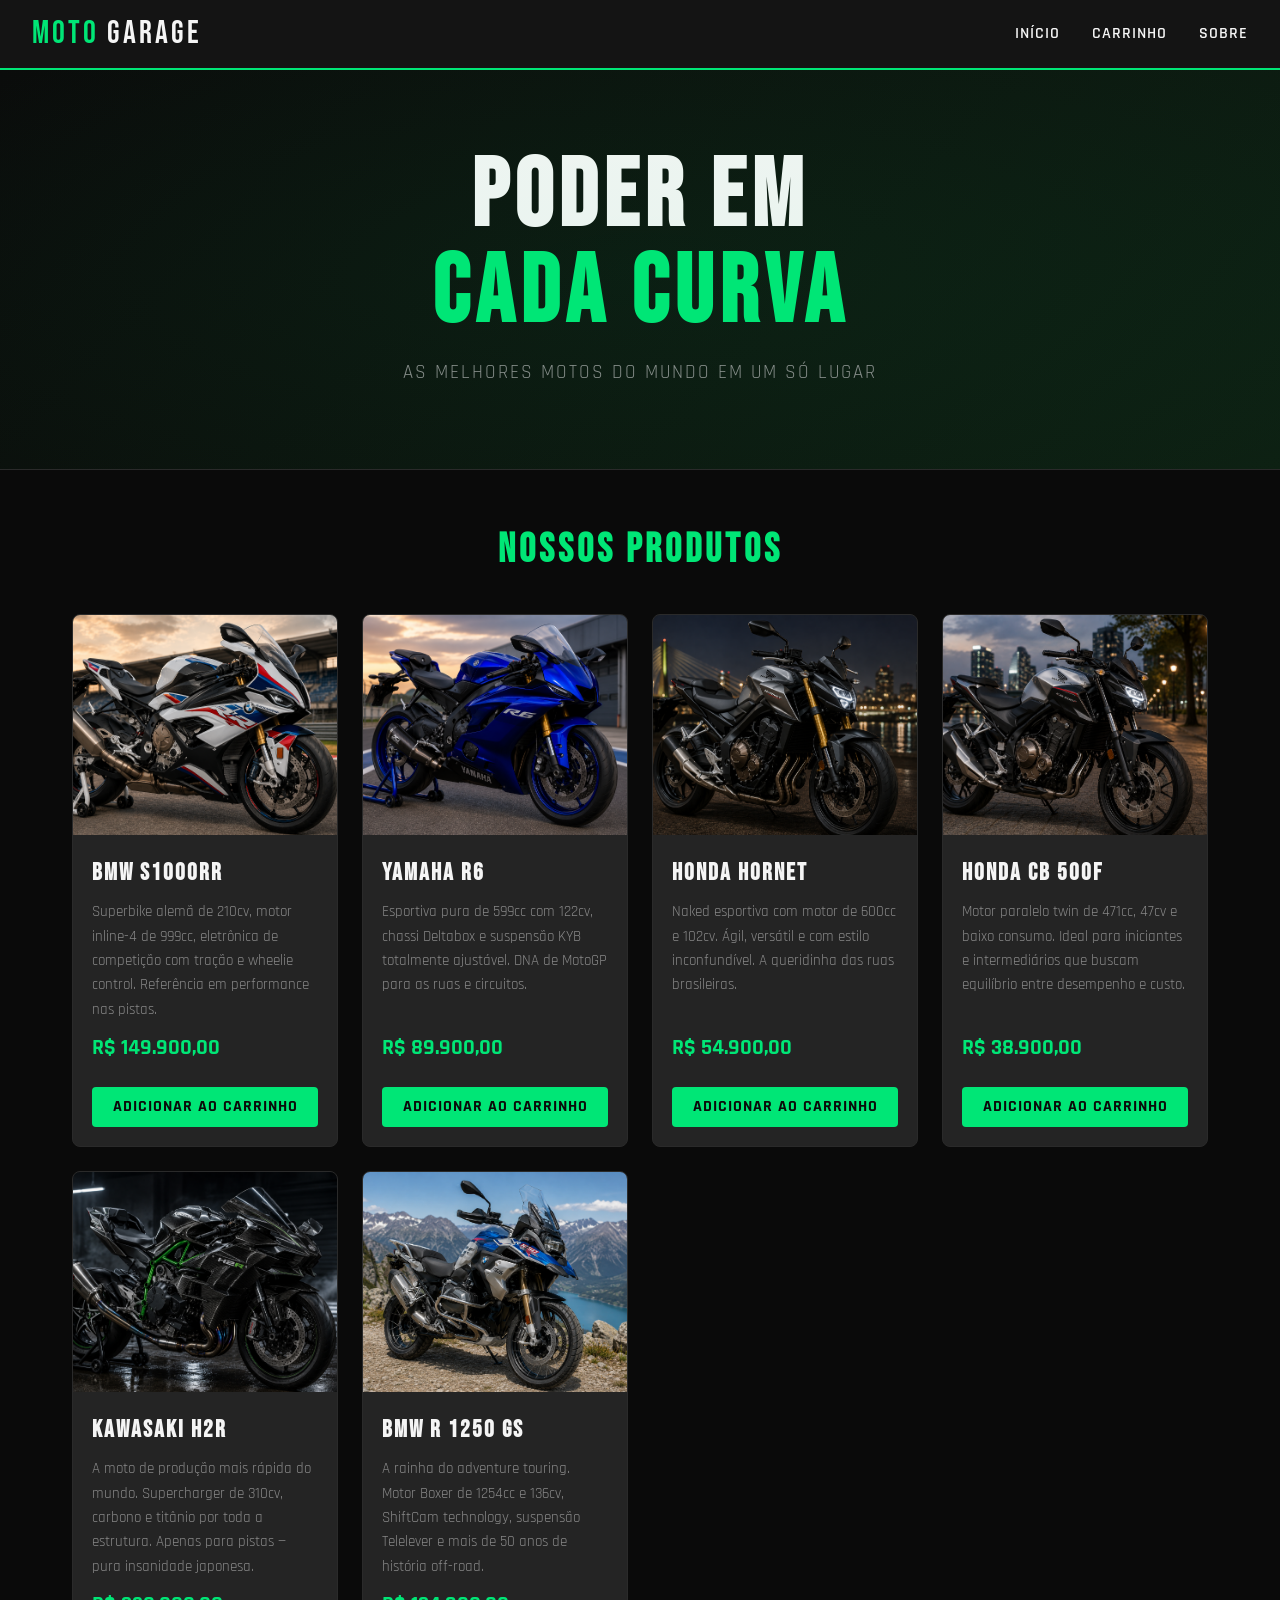
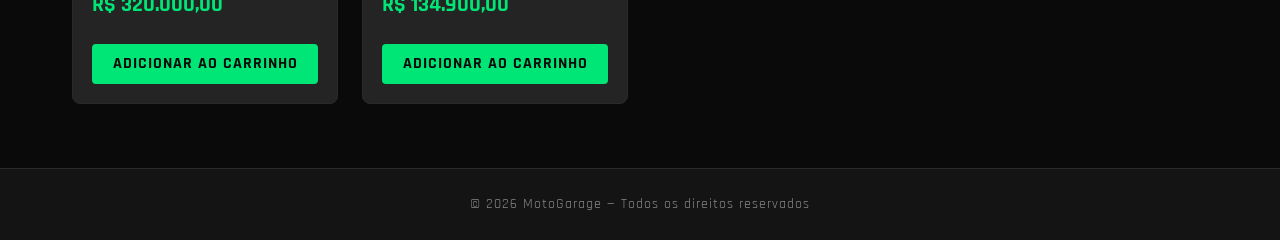
<file: index.html>
<!DOCTYPE html>
<html lang="pt-BR">
<head>
    <meta charset="UTF-8">
    <meta name="viewport" content="width=device-width, initial-scale=1.0">
    <title>MotoGarage — Loja de Motos</title>
    <link rel="stylesheet" href="./src/css/estilo.css">
</head>
<body>
    
    <nav>
        <a class="nav-logo" href="index.html">Moto <span>Garage</span></a>
        <ul class="nav-links">
            <li><a href="index.html">Início</a></li>
            <li><a href="./pages/loja.html">Carrinho</a></li>
            <li><a href="./pages/sobre.html">Sobre</a></li>
        </ul>
    </nav>

    <section class="hero">
        <h1>PODER EM<br><span>CADA CURVA</span></h1>
        <p>As melhores motos do mundo em um só lugar</p>
    </section>

  <h2 class="section-title">Nossos Produtos</h2>

  <div class="cards-grid" id="cards-container">
    
  </div>

  <footer>
    <p>&copy; 2026 MotoGarage — Todos os direitos reservados</p>
  </footer>



    <script src="./src/js/script.js"></script>
</body>
</html>
</file>
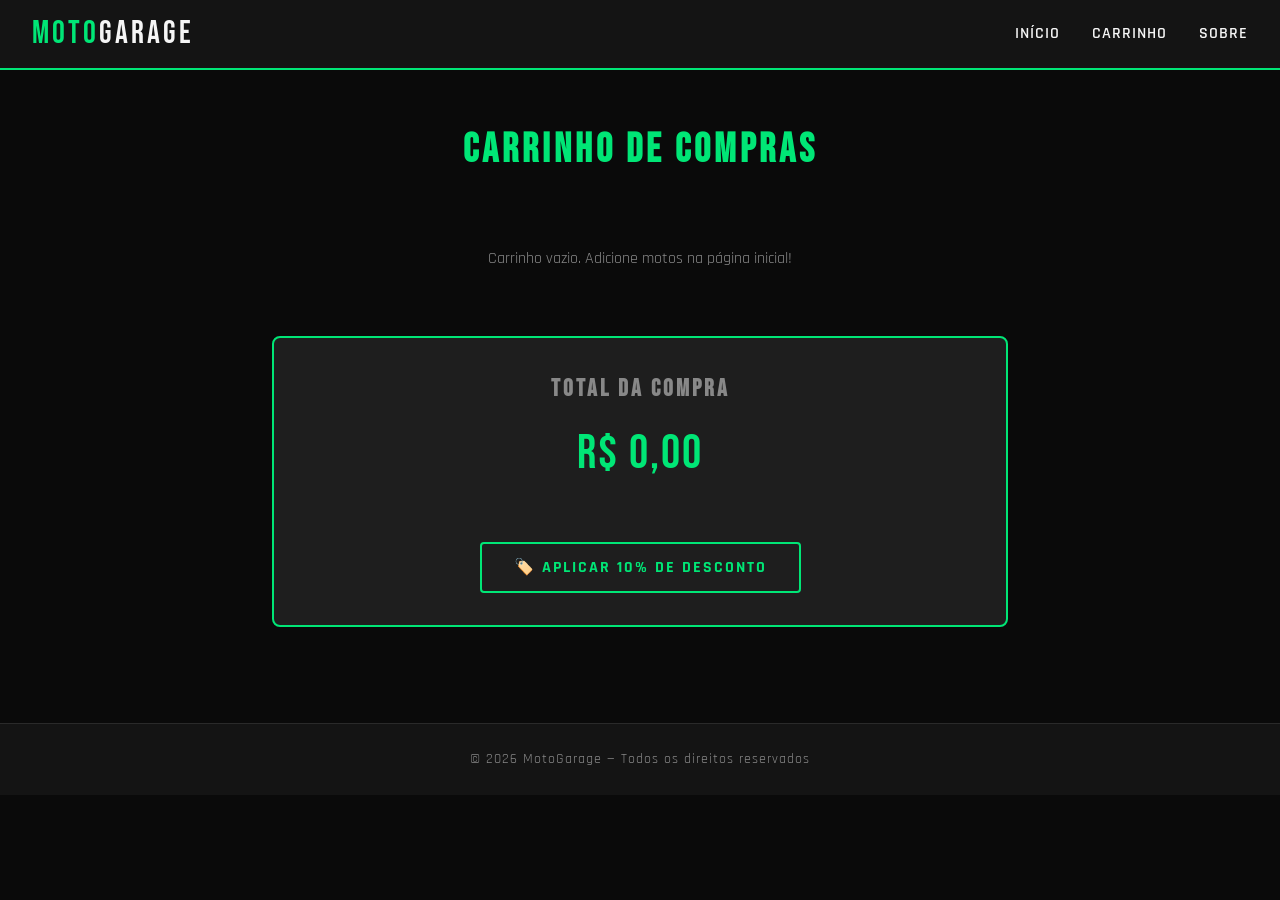
<file: pages/loja.html>
<!DOCTYPE html>
<html lang="pt-BR">
<head>
    <meta charset="UTF-8">
    <meta name="viewport" content="width=device-width, initial-scale=1.0">
    <title>MotoGarage — Carrinho</title>
    <link rel="stylesheet" href="../src/css/estilo.css">
</head>
<body>
    <nav>
        <a class="nav-logo" href="../index.html">MOTO<span>GARAGE</span></a>
        <ul class="nav-links">
            <li><a href="../index.html">Início</a></li>
            <li><a href="loja.html">Carrinho</a></li>
            <li><a href="sobre.html">Sobre</a></li>
        </ul>
    </nav>

    <h2 class="section-title">Carrinho de Compras</h2>

    <div class="carrinho-container">

        <ul class="carrinho-lista" id="carrinho-lista">
            
        </ul>

    
    <div class="resumo-financeiro">
        <h2>Total da Compra</h2>
        <span id="total-compra">R$ 0,00</span>
        <br>
        <span id="badge-desc" class="badge-desconto" style="display:none;">🏷️ Desconto de 10% aplicado!</span>
        <br>
        <button class="btn-desconto" id="btn-desconto" onclick="aplicarDesconto()">
            🏷️ Aplicar 10% de Desconto
        </button>
        </div>

    </div>

    <footer>
        <p>&copy; 2026 MotoGarage — Todos os direitos reservados</p>
    </footer>

    <script src="../src/js/script.js"></script>



</body>
</html>
</file>
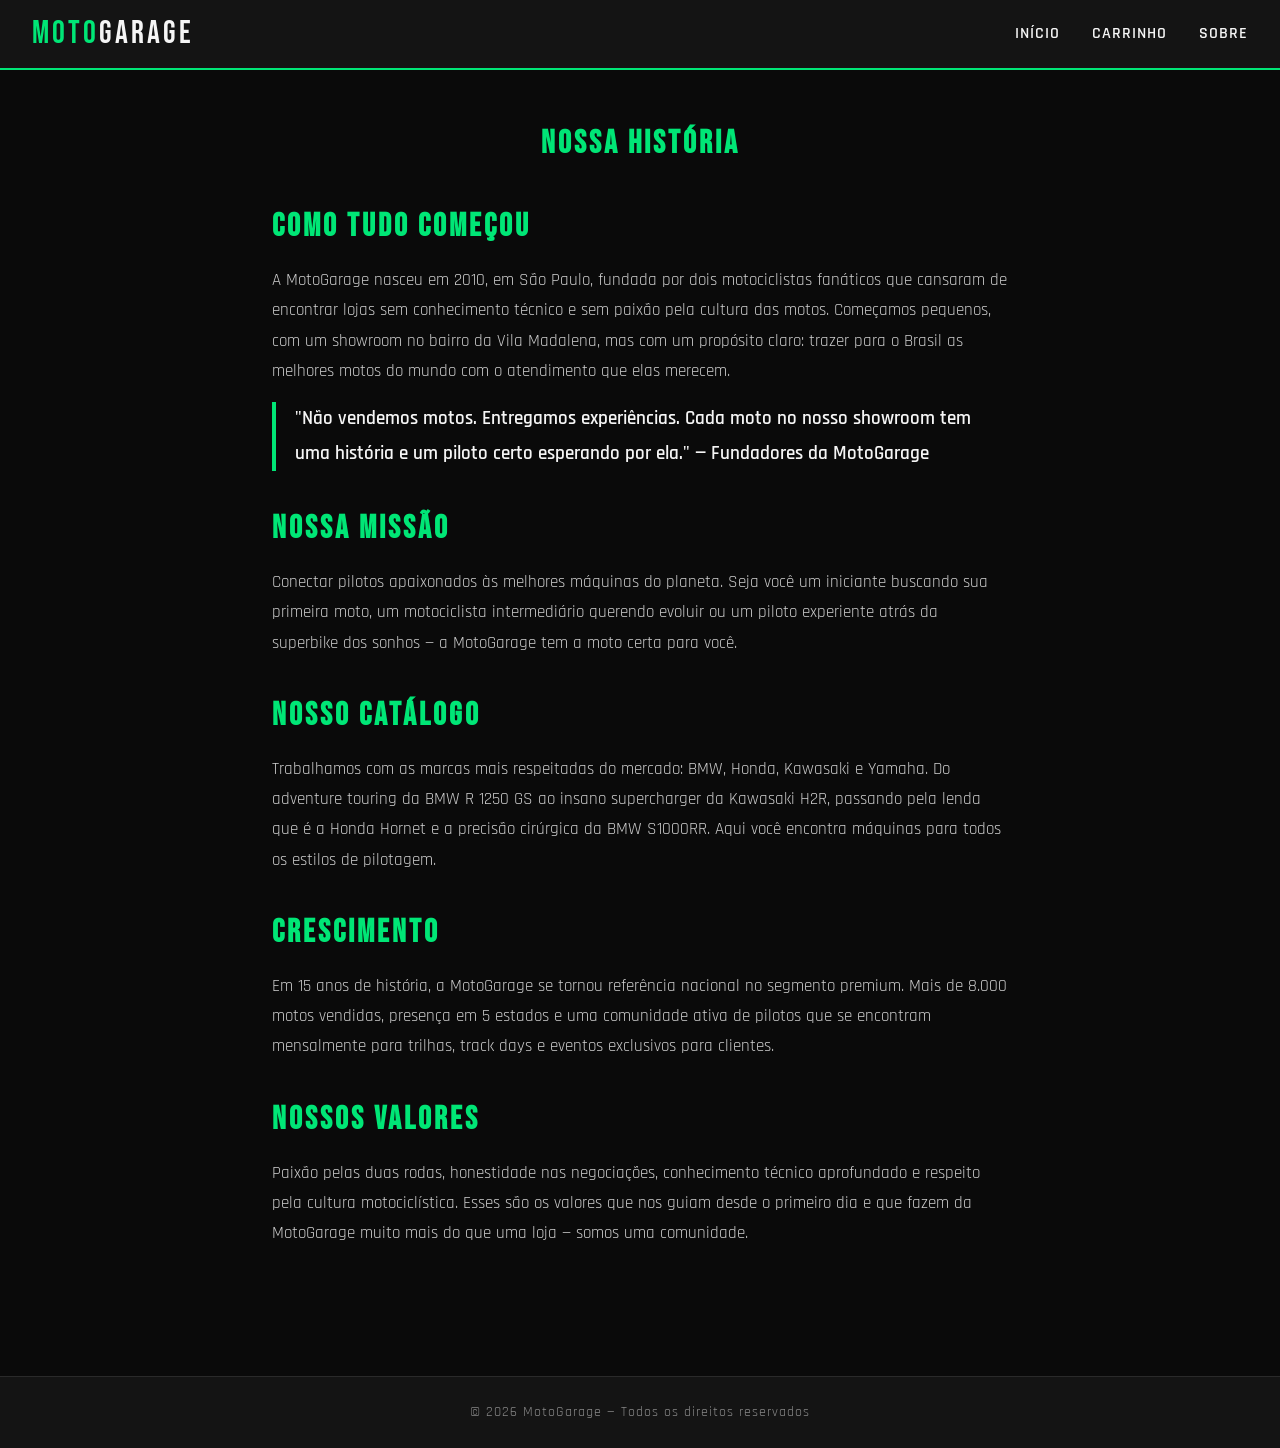
<file: pages/sobre.html>
<!DOCTYPE html>
<html lang="pt-BR">
<head>
    <meta charset="UTF-8">
    <meta name="viewport" content="width=device-width, initial-scale=1.0">
    <title>MotoGarage — Sobre</title>
    <link rel="stylesheet" href="../src/css/estilo.css">
</head>
<body>

    <nav>
        <a class="nav-logo" href="../index.html">MOTO<span>GARAGE</span></a>
            <ul class="nav-links">
                <li><a href="../index.html">Início</a></li>
                <li><a href="loja.html">Carrinho</a></li>
                <li><a href="sobre.html">Sobre</a></li>
             </ul>
    </nav>

    <div class="sobre-container">

    <h2 class="section-title">Nossa História</h2>

    <h2>Como tudo começou</h2>
    <p>
      A MotoGarage nasceu em 2010, em São Paulo, fundada por dois motociclistas fanáticos que
      cansaram de encontrar lojas sem conhecimento técnico e sem paixão pela cultura das motos.
      Começamos pequenos, com um showroom no bairro da Vila Madalena, mas com um propósito claro:
      trazer para o Brasil as melhores motos do mundo com o atendimento que elas merecem.
    </p>

    <p class="sobre-destaque">
      "Não vendemos motos. Entregamos experiências. Cada moto no nosso showroom tem uma história
      e um piloto certo esperando por ela." — Fundadores da MotoGarage
    </p>

    <h2>Nossa Missão</h2>
    <p>
      Conectar pilotos apaixonados às melhores máquinas do planeta. Seja você um iniciante
      buscando sua primeira moto, um motociclista intermediário querendo evoluir ou um piloto
      experiente atrás da superbike dos sonhos — a MotoGarage tem a moto certa para você.
    </p>

    <h2>Nosso Catálogo</h2>
    <p>
      Trabalhamos com as marcas mais respeitadas do mercado: BMW, Honda, Kawasaki e Yamaha.
      Do adventure touring da BMW R 1250 GS ao insano supercharger da Kawasaki H2R, passando
      pela lenda que é a Honda Hornet e a precisão cirúrgica da BMW S1000RR.
      Aqui você encontra máquinas para todos os estilos de pilotagem.
    </p>

    <h2>Crescimento</h2>
    <p>
      Em 15 anos de história, a MotoGarage se tornou referência nacional no segmento premium.
      Mais de 8.000 motos vendidas, presença em 5 estados e uma comunidade ativa de pilotos
      que se encontram mensalmente para trilhas, track days e eventos exclusivos para clientes.
    </p>

    <h2>Nossos Valores</h2>
    <p>
      Paixão pelas duas rodas, honestidade nas negociações, conhecimento técnico aprofundado
      e respeito pela cultura motociclística. Esses são os valores que nos guiam desde o primeiro dia
      e que fazem da MotoGarage muito mais do que uma loja — somos uma comunidade.
    </p>

  </div>

  <footer>
    <p>&copy; 2026 MotoGarage — Todos os direitos reservados</p>
  </footer>

</body>
</html>
</file>
<file: src/css/estilo.css>
@import url('https://fonts.googleapis.com/css2?family=Bebas+Neue&family=Rajdhani:wght@400;500;600;700&display=swap');

:root {
  --preto: #0a0a0a;
  --cinza-escuro: #141414;
  --cinza-medio: #1e1e1e;
  --cinza-card: #242424;
  --verde: #00e676;
  --verde-escuro: #00c853;
  --branco: #f5f5f5;
  --texto-muted: #888;
  --borda: #2a2a2a;
}

* {
  margin: 0;
  padding: 0;
  box-sizing: border-box;
}

body {
  background-color: var(--preto);
  color: var(--branco);
  font-family: 'Rajdhani', sans-serif;
  font-size: 16px;
  line-height: 1.6;
}

/* ===== NAVBAR ===== */
nav {
  background: var(--cinza-escuro);
  border-bottom: 2px solid var(--verde);
  padding: 0 2rem;
  display: flex;
  align-items: center;
  justify-content: space-between;
  height: 70px;
  position: sticky;
  top: 0;
  z-index: 100;
}

.nav-logo {
  font-family: 'Bebas Neue', cursive;
  font-size: 2rem;
  color: var(--verde);
  letter-spacing: 3px;
  text-decoration: none;
}

.nav-logo span {
  color: var(--branco);
}

.nav-links {
  display: flex;
  gap: 2rem;
  list-style: none;
}

.nav-links a {
  color: var(--branco);
  text-decoration: none;
  font-weight: 600;
  font-size: 1rem;
  letter-spacing: 1px;
  text-transform: uppercase;
  transition: color 0.2s;
}

.nav-links a:hover {
  color: var(--verde);
}

/* ===== HERO ===== */
.hero {
  background: linear-gradient(135deg, #0a0a0a 0%, #0d1f12 100%);
  padding: 5rem 2rem;
  text-align: center;
  border-bottom: 1px solid var(--borda);
  position: relative;
  overflow: hidden;
}

.hero::before {
  content: '';
  position: absolute;
  top: -50%;
  left: -50%;
  width: 200%;
  height: 200%;
  background: radial-gradient(ellipse at center, rgba(0,230,118,0.05) 0%, transparent 60%);
  pointer-events: none;
}

.hero h1 {
  font-family: 'Bebas Neue', cursive;
  font-size: clamp(3rem, 8vw, 6rem);
  letter-spacing: 6px;
  color: var(--branco);
  line-height: 1;
}

.hero h1 span {
  color: var(--verde);
}

.hero p {
  margin-top: 1rem;
  font-size: 1.2rem;
  color: var(--texto-muted);
  letter-spacing: 2px;
  text-transform: uppercase;
}

/* ===== SECTION TITLE ===== */
.section-title {
  font-family: 'Bebas Neue', cursive;
  font-size: 2.5rem;
  letter-spacing: 4px;
  color: var(--verde);
  text-align: center;
  margin: 3rem 0 2rem;
  text-transform: uppercase;
}

/* ===== CARDS GRID ===== */
.cards-grid {
  display: grid;
  grid-template-columns: repeat(auto-fit, minmax(260px, 1fr));
  gap: 1.5rem;
  max-width: 1200px;
  margin: 0 auto;
  padding: 0 2rem 4rem;
}

.card {
  background: var(--cinza-card);
  border: 1px solid var(--borda);
  border-radius: 8px;
  overflow: hidden;
  transition: transform 0.3s, border-color 0.3s;
  display: flex;
  flex-direction: column;
}

.card:hover {
  transform: translateY(-6px);
  border-color: var(--verde);
}

.card-img {
  width: 100%;
  height: 200px;
  object-fit: cover;
  background: var(--cinza-medio);
  display: flex;
  align-items: center;
  justify-content: center;
  font-size: 5rem;
}

.card-body {
  padding: 1.2rem;
  flex: 1;
  display: flex;
  flex-direction: column;
  gap: 0.5rem;
}

.card-nome {
  font-family: 'Bebas Neue', cursive;
  font-size: 1.5rem;
  letter-spacing: 2px;
  color: var(--branco);
}

.card-desc {
  font-size: 0.95rem;
  color: var(--texto-muted);
  flex: 1;
}

.card-preco {
  font-size: 1.4rem;
  font-weight: 700;
  color: var(--verde);
}

.btn-add {
  margin-top: 0.8rem;
  background: var(--verde);
  color: var(--preto);
  border: none;
  padding: 0.6rem 1.2rem;
  font-family: 'Rajdhani', sans-serif;
  font-weight: 700;
  font-size: 1rem;
  letter-spacing: 1px;
  text-transform: uppercase;
  cursor: pointer;
  border-radius: 4px;
  transition: background 0.2s;
}

.btn-add:hover {
  background: var(--verde-escuro);
}

/* ===== CARRINHO (loja.html) ===== */
.carrinho-container {
  max-width: 800px;
  margin: 2rem auto;
  padding: 0 2rem 4rem;
}

.carrinho-lista {
  list-style: none;
  display: flex;
  flex-direction: column;
  gap: 1rem;
}

.carrinho-item {
  background: var(--cinza-card);
  border: 1px solid var(--borda);
  border-radius: 8px;
  padding: 1rem 1.5rem;
  display: flex;
  justify-content: space-between;
  align-items: center;
  transition: border-color 0.2s;
}

.carrinho-item:hover {
  border-color: var(--verde);
}

.item-info {
  display: flex;
  flex-direction: column;
}

.item-nome {
  font-family: 'Bebas Neue', cursive;
  font-size: 1.3rem;
  letter-spacing: 2px;
}

.item-qtd {
  font-size: 0.9rem;
  color: var(--texto-muted);
}

.item-preco {
  font-size: 1.3rem;
  font-weight: 700;
  color: var(--verde);
}

.resumo-financeiro {
  background: var(--cinza-medio);
  border: 2px solid var(--verde);
  border-radius: 8px;
  padding: 2rem;
  margin-top: 2rem;
  text-align: center;
}

.resumo-financeiro h2 {
  font-family: 'Bebas Neue', cursive;
  font-size: 1.5rem;
  letter-spacing: 3px;
  color: var(--texto-muted);
  margin-bottom: 0.5rem;
}

#total-compra {
  font-family: 'Bebas Neue', cursive;
  font-size: 3rem;
  color: var(--verde);
  letter-spacing: 2px;
}

.btn-desconto {
  margin-top: 1.5rem;
  background: transparent;
  color: var(--verde);
  border: 2px solid var(--verde);
  padding: 0.8rem 2rem;
  font-family: 'Rajdhani', sans-serif;
  font-weight: 700;
  font-size: 1rem;
  letter-spacing: 2px;
  text-transform: uppercase;
  cursor: pointer;
  border-radius: 4px;
  transition: background 0.2s, color 0.2s;
}

.btn-desconto:hover {
  background: var(--verde);
  color: var(--preto);
}

.badge-desconto {
  display: inline-block;
  background: var(--verde);
  color: var(--preto);
  font-weight: 700;
  font-size: 0.85rem;
  padding: 0.2rem 0.6rem;
  border-radius: 4px;
  margin-top: 0.5rem;
  letter-spacing: 1px;
}
/* ===== SOBRE (sobre.html) ===== */
.sobre-container {
  max-width: 800px;
  margin: 3rem auto;
  padding: 0 2rem 4rem;
}

.sobre-container h2 {
  font-family: 'Bebas Neue', cursive;
  font-size: 2rem;
  color: var(--verde);
  letter-spacing: 3px;
  margin: 2rem 0 0.8rem;
}

.sobre-container p {
  color: #ccc;
  font-size: 1.05rem;
  line-height: 1.8;
  margin-bottom: 1rem;
}

.sobre-destaque {
  border-left: 4px solid var(--verde);
  padding-left: 1.2rem;
  color: var(--branco) !important;
  font-size: 1.2rem !important;
  font-weight: 600;
}

/* ===== FOOTER ===== */
footer {
  background: var(--cinza-escuro);
  border-top: 1px solid var(--borda);
  text-align: center;
  padding: 1.5rem;
  color: var(--texto-muted);
  font-size: 0.9rem;
  letter-spacing: 1px;
}

.card-img {
  width: 100%;
  height: 220px;
  object-fit: cover;
  display: block;
  background: var(--cinza-medio);
}

/* ===== BOTÃO ADICIONADO ===== */
.btn-add:disabled {
  background: var(--verde-escuro);
  cursor: default;
  opacity: 0.8;
}

/* ===== BOTÃO REMOVER ===== */
.btn-remover {
  background: transparent;
  border: 1px solid #e53935;
  color: #e53935;
  padding: 0.3rem 0.7rem;
  border-radius: 4px;
  cursor: pointer;
  font-family: 'Rajdhani', sans-serif;
  font-weight: 700;
  font-size: 0.9rem;
  transition: background 0.2s, color 0.2s;
}

.btn-remover:hover {
  background: #e53935;
  color: #fff;
}
</file>
